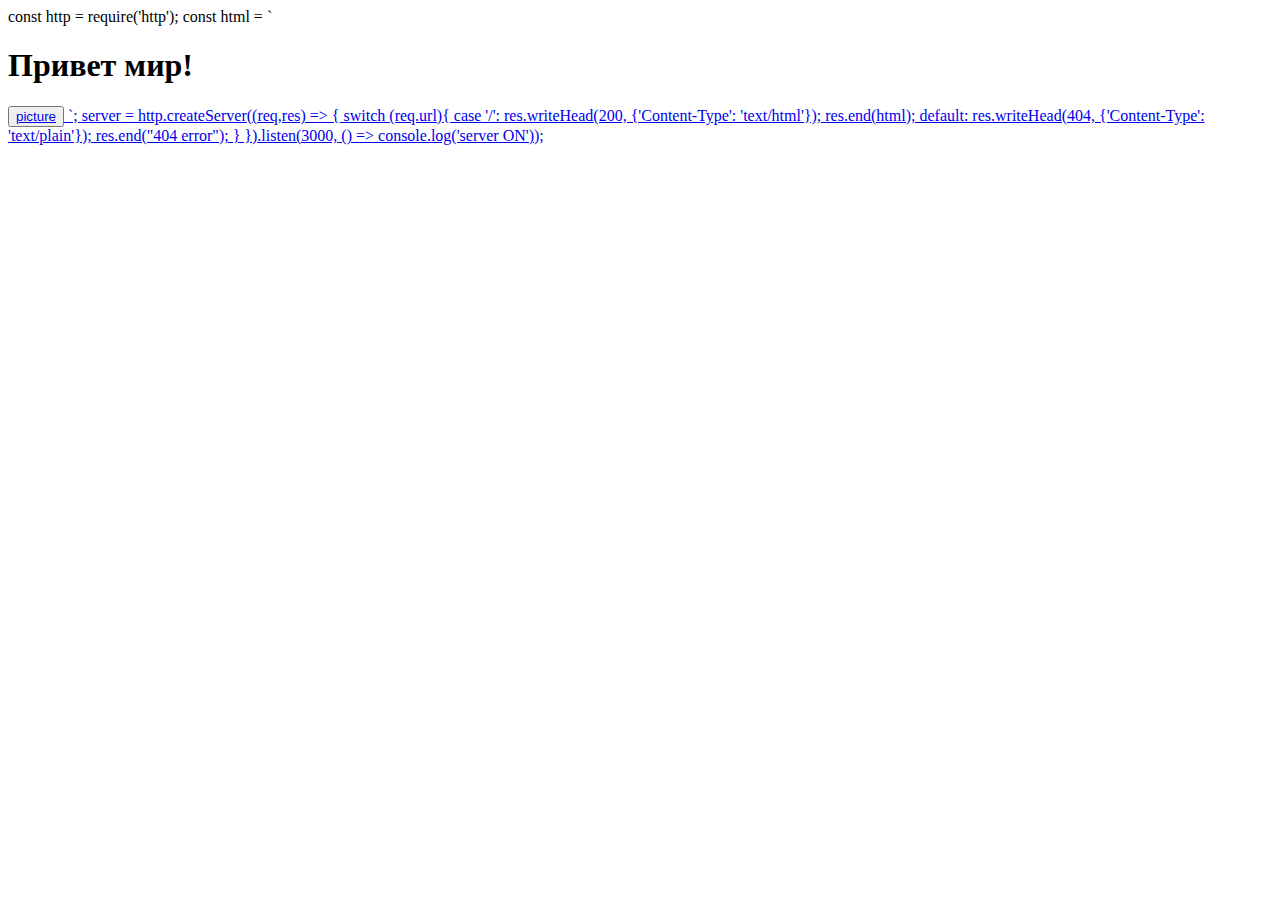
<file: 10/index.html>
const http = require('http');
const html = `
<!doctype>
<html>	
    <head>
    <meta charset="utf-8">	
    <title>Ханев</title>
    
    </head>
    <body>
        <h1>Привет мир!</h1>
        <button><a href="js.js">picture</button> 
      
    </body>
</html>`;
server = http.createServer((req,res) => {
    switch (req.url){
        case '/':
            res.writeHead(200, {'Content-Type': 'text/html'});
            res.end(html);
        default:
            res.writeHead(404, {'Content-Type': 'text/plain'});
	        res.end("404 error");
    }
	
}).listen(3000, () => console.log('server ON'));
</file>
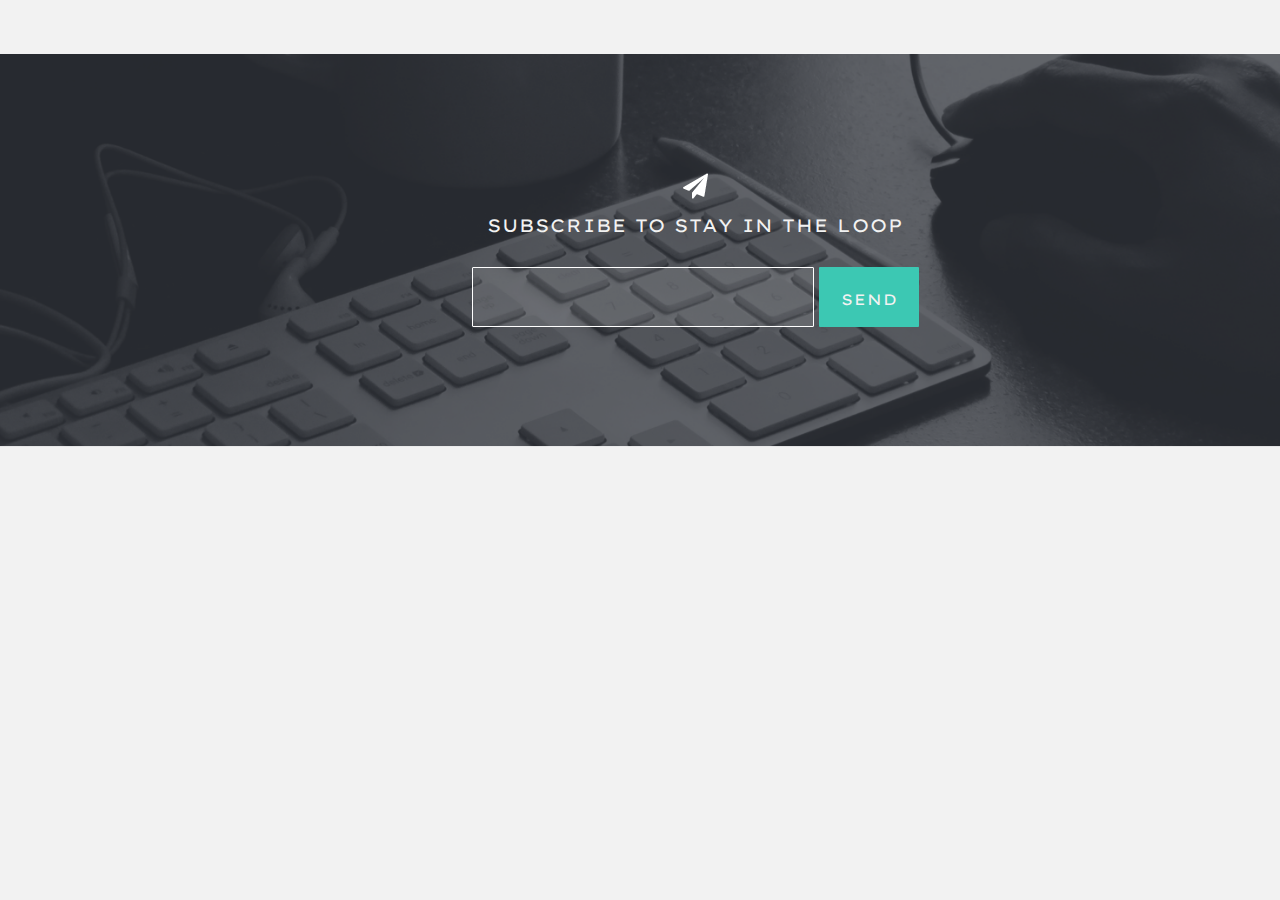
<file: 9web/index.html>
<!DOCTYPE html>
<html lang="en"> 

<head>
    <link href="https://fonts.googleapis.com/css2?family=Lexend+Giga&display=swap" rel="stylesheet">
    <link rel="stylesheet" href="style.css">
    <meta charset="UTF-8">
    <meta name="viewport" content="width=device-width, initial-scale=1.0">
    <title>Khanev</title>
</head>
<body>
    <div id="paper-plane">
        <img src="telegram.png" alt="" id="icon">
        <p class="text">SUBSCRIBE TO STAY IN THE LOOP</p>
        <form action="#" method="get" id="subscribe">
            <input type="text" name="" id="in" onchange="checker()">
            <button type="submit" id="submit" onclick="checker()">
                <p class="text">SEND</p>
            </button>
        </form>
    </div>
    <script src="check.js"></script>
</body>
</html>
</file>
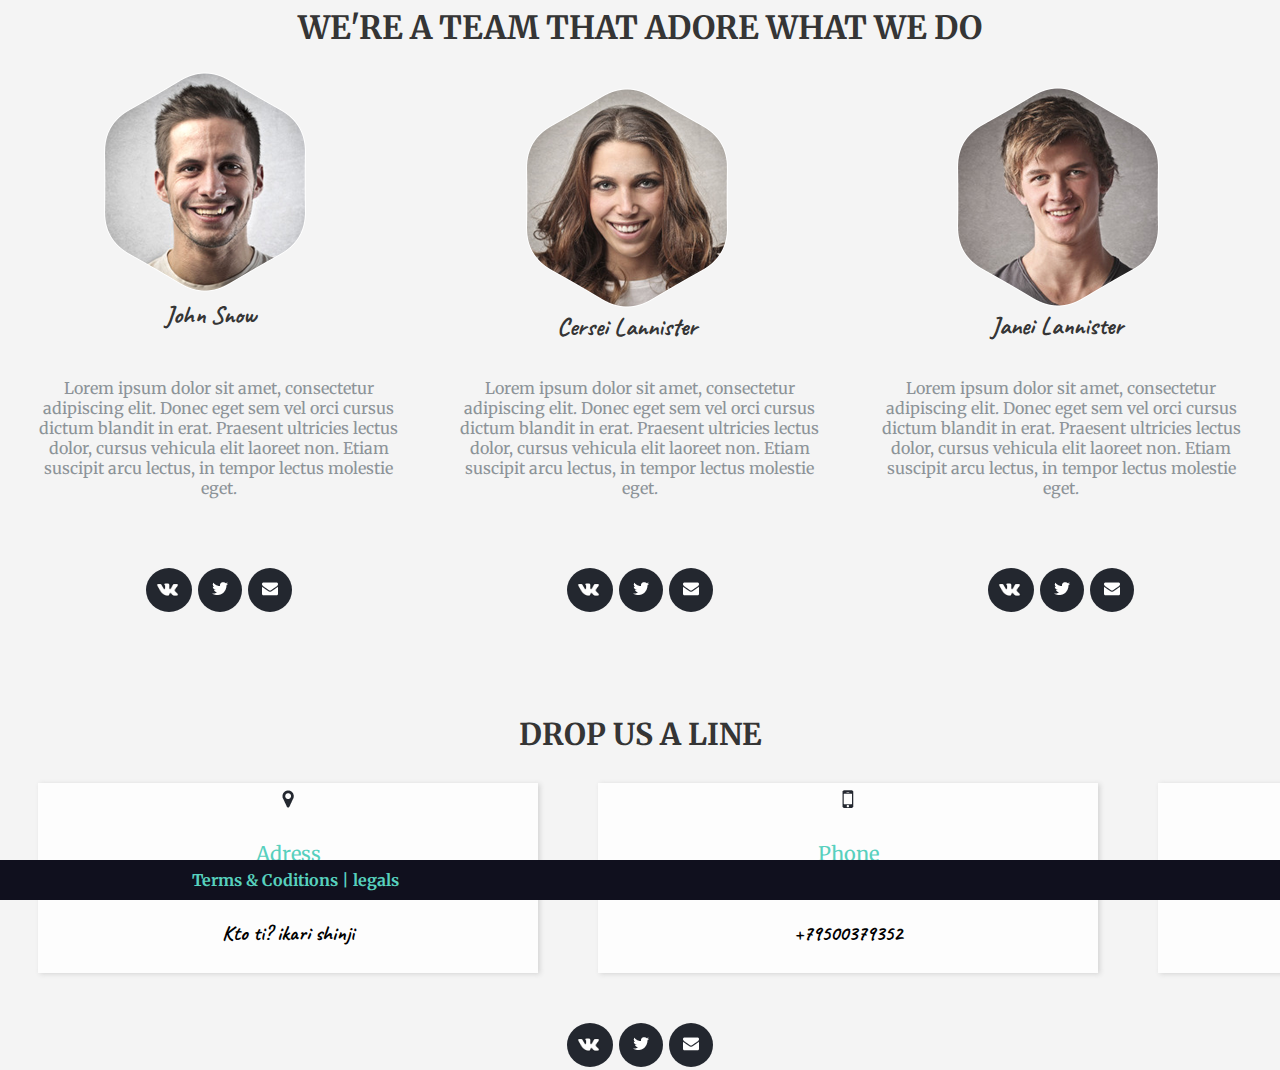
<file: lab5/index.html>
<html>
<head>
	<link rel="stylesheet" href="css/style.css">
	<link href="https://fonts.googleapis.com/css?family=Merriweather" rel="stylesheet">
	<link href="https://fonts.googleapis.com/css?family=Caveat" rel="stylesheet">
    <title>Title</title>
</head>

<body>

    <h1> WE'RE A TEAM THAT ADORE WHAT WE DO </h1>

    <div class="MainBox">
        <div class="code"><img src="css/John.png"><div class="text">John Snow</div>
        </div>
        <div class="computer"><img src="css/Cersei.png"><div class="text">Cersei Lannister</div></div>
        <div class="heart"><img src="css/Janei.png"><div class="text">Janei Lannister</div></div>
    </div>
    <div class="secondbox">
        <div class="box1">Lorem ipsum dolor sit amet, consectetur adipiscing elit. Donec eget sem vel orci cursus dictum blandit in erat. Praesent ultricies lectus dolor, cursus vehicula elit laoreet non. Etiam suscipit arcu lectus, in tempor lectus molestie eget.</div>
        <div class="box1">Lorem ipsum dolor sit amet, consectetur adipiscing elit. Donec eget sem vel orci cursus dictum blandit in erat. Praesent ultricies lectus dolor, cursus vehicula elit laoreet non. Etiam suscipit arcu lectus, in tempor lectus molestie eget.</div>
        <div class="box1">Lorem ipsum dolor sit amet, consectetur adipiscing elit. Donec eget sem vel orci cursus dictum blandit in erat. Praesent ultricies lectus dolor, cursus vehicula elit laoreet non. Etiam suscipit arcu lectus, in tempor lectus molestie eget.</div>
    </div>
   <div class="MainBox">
    <div class="MainBox">
        <div class="cod"><img src="css/vk.png" height="25px" width="25px"></div>
    <div class="code1"><img src="css/3.png"></div>
<div class="code1"><img src="css/2.png"></div></div>
          <div class="MainBox">
        <div class="cod"><img src="css/vk.png" height="25px" width="25px"></div>
    <div class="code1"><img src="css/3.png"></div>
<div class="code1"><img src="css/2.png"></div></div>
  <div class="MainBox">
        <div class="cod"><img src="css/vk.png" height="25px" width="25px"></div>
    <div class="code1"><img src="css/3.png"></div>
<div class="code1"><img src="css/2.png"></div></div>
    </div>
    <script type="text/javascript">
        let coode = document.querySelector('.code');
        function code() {alert ("John Snow");}
        coode.addEventListener('click', code);
        let comp = document.querySelector('.computer');
        function computer() {alert ("Cersei Lannister");}
        comp.addEventListener('click', computer);
        let hea = document.querySelector('.heart');
        function heart() {alert ("Janei Lannister");}
        hea.addEventListener('click', heart); 
    </script>

    <p align="center" class="header">DROP US A LINE</p>
    	<div class="contact" id="contact"> </div>
	<div class="MainBox">
    <div class="MainBox">
    	<div class="MainBox"><div class="cod"><a href="https://vk.com/loveflekswithoutcringe"><img src="css/vk.png" height="25px" width="25px"></a></div>
		<div class="code1"><img src="css/3.png"></div>
		<div class="code1"><img src="css/2.png"></div></div>
    </div>
     <div class="footer"> Terms & Coditions | legals </div>
 	</div>

 <script>
 	class NewContact{
 		constructor(src, title, info){ this.src = src; this.title = title; this.info = info;}}
 	let adr = new NewContact("css/pin.png", "Adress", "Kto ti? ikari shinji")
 	let phn = new NewContact("css/phone.png", "Phone", "+79500379352")
 	let eml = new NewContact("css/message.png", "Email", "shinjiikari@gmail.com")
 	let contact_array = [adr, phn, eml]
 	let contact = document.getElementById('contact');
 	contact_array.forEach(
 		function(pic){
 			let html = `<div class="block">
 			<img src="${pic.src}">
 			<p class="contact_txt" style="color: #57d0bd">${pic.title}</p>
 			<p style="color: black;font-size: 21px;font-family: 'Caveat';font-weight: bold;
 			">${pic.info}</p></div>`
 			let gghf = document.createElement('div');
 			gghf.innerHTML = html;
 			contact.appendChild(gghf);
 		})
 </script>
</body>
</html>
</file>
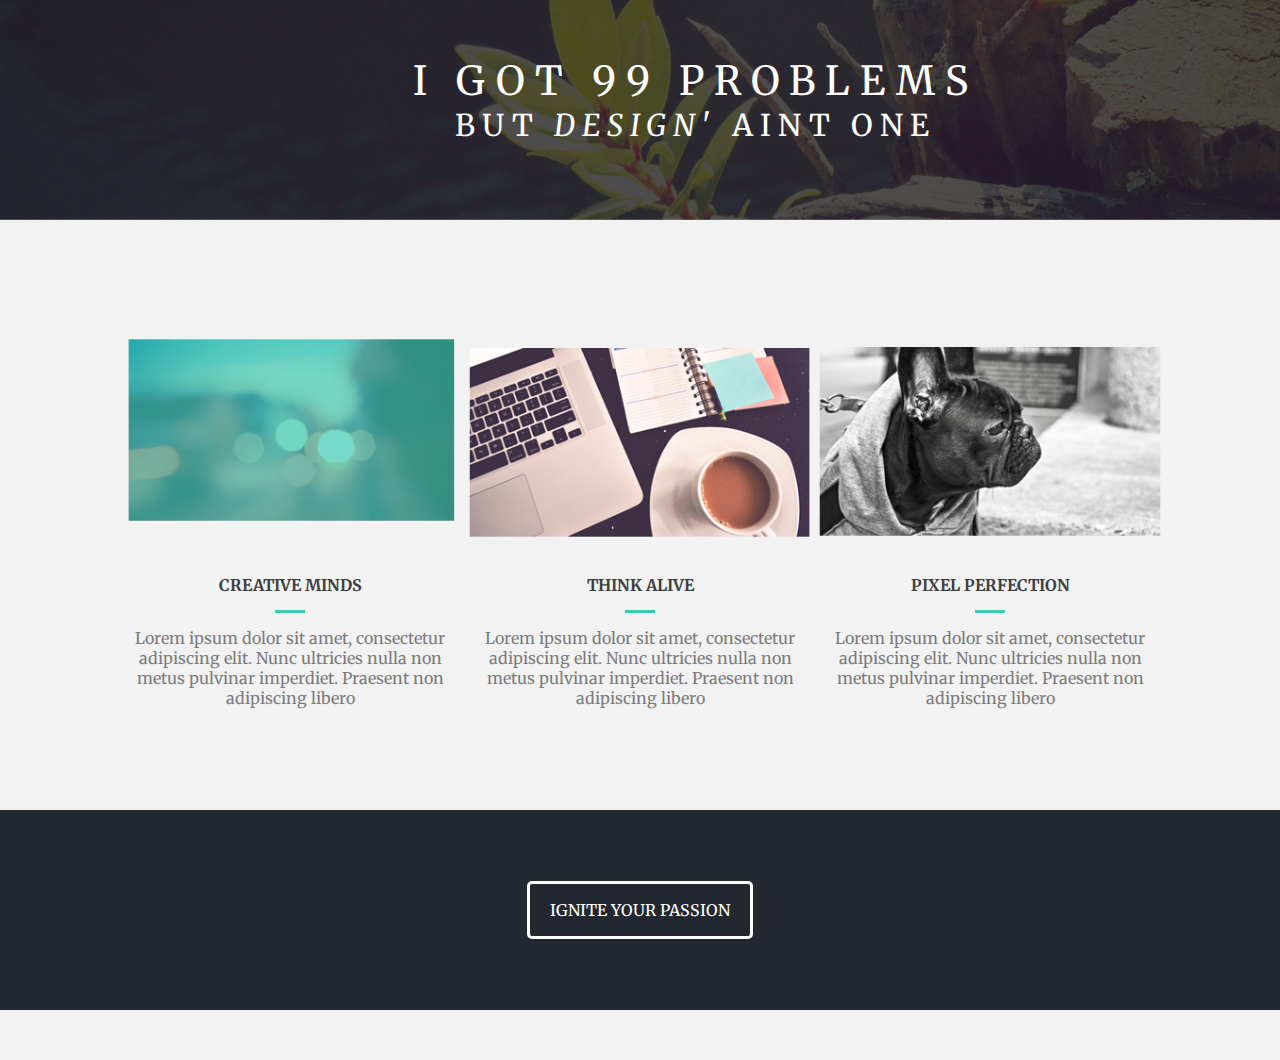
<file: lab6/index.html>
<!DOCTYPE html>
<html lang="ru">

<head>
    <link href="https://fonts.googleapis.com/css?family=Merriweather" rel="stylesheet">
    <link href="https://fonts.googleapis.com/css?family=Caveat" rel="stylesheet">
    <link rel="stylesheet" href="css/stl.css">
    <meta charset="UTF-8">
    <meta name="viewport" content="width=device-width, initial-scale=1.0">
    <title>Khanev</title>
</head>

<body>
    <div id="header">
    <p class="head">I got 99 problems</p>
    <p class="headd">But <em>design</em>' aint one</p>
    </div>
    <div id="mainbox">
    <div id="cards" class="cards"></div>
    </div>
    <footer id="footer">
    <div class="button"><a href="https://vk.com/loveflekswithoutcringe">
    <p id="button-text">IGNITE YOUR PASSION</p>
    </div>
    </footer>
</body>
<script src="blocks.js"></script>
</html>
</file>
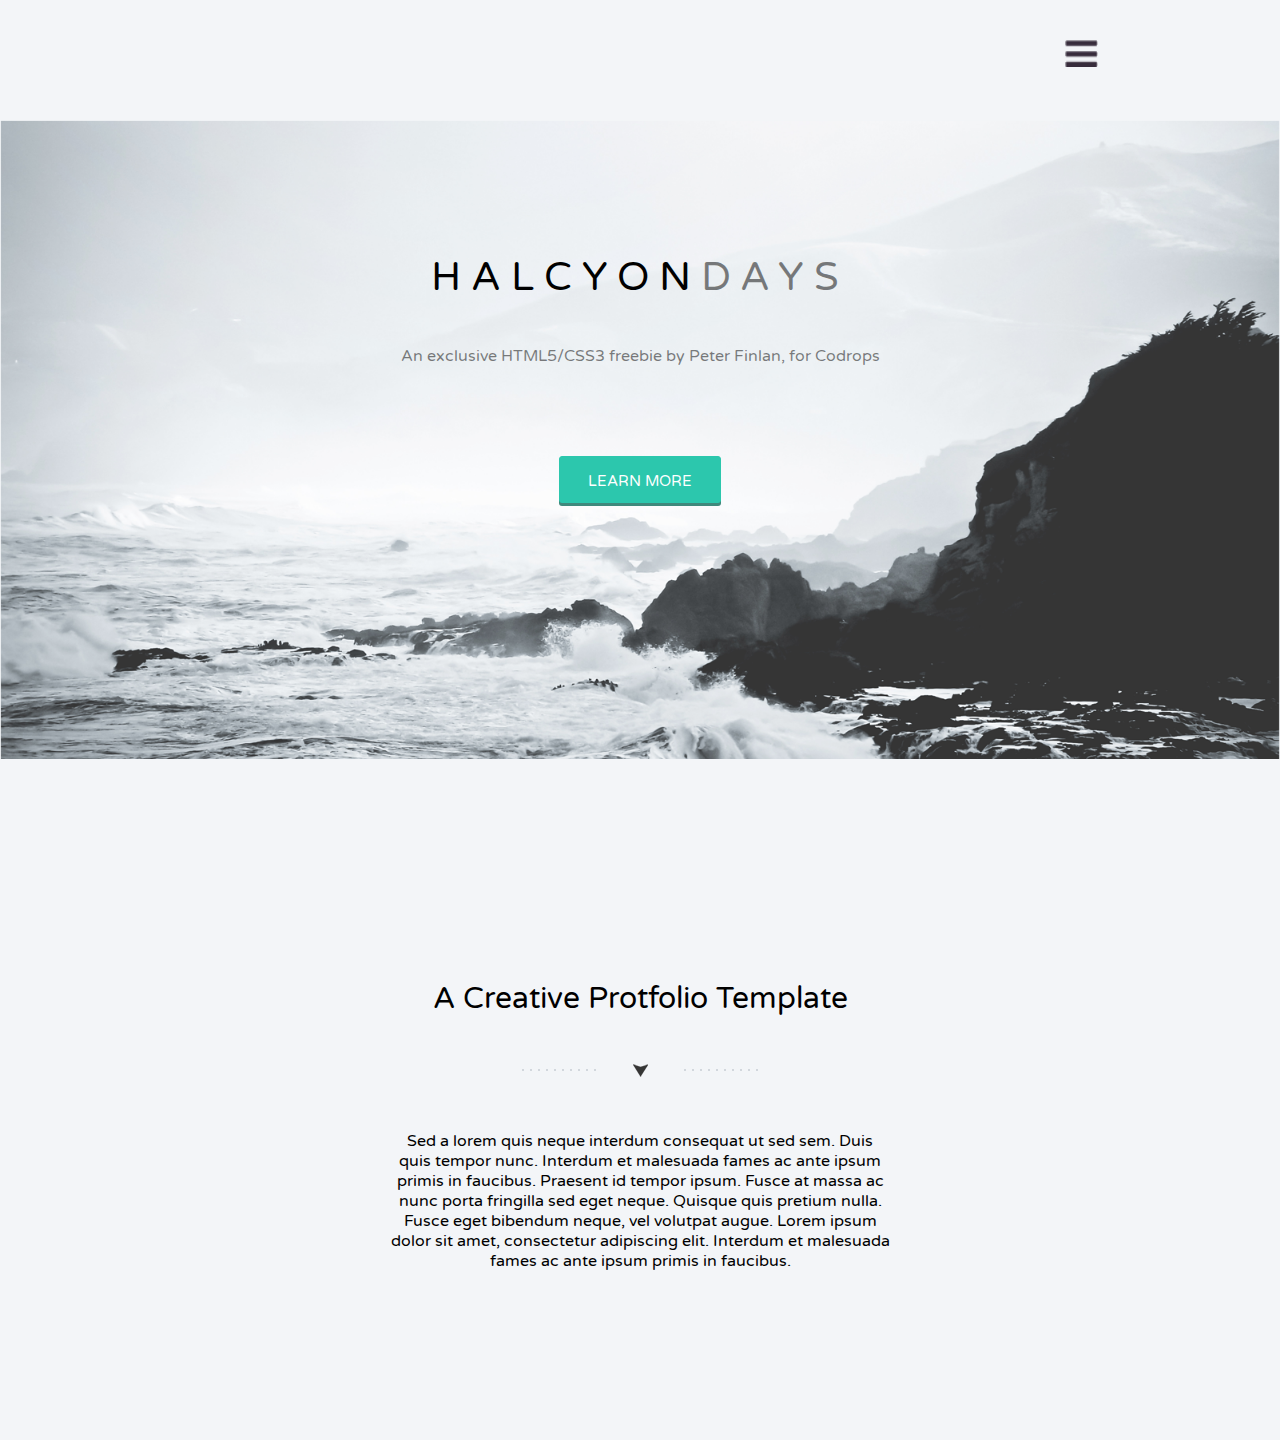
<file: lab7/index.html>
<!DOCTYPE html>
<html lang="ru">
<head>
	<title>Khanev</title>
    <link href='http://fonts.googleapis.com/css?family=Varela+Round' rel='stylesheet' type='text/css'>
    <link rel="stylesheet" href="css/stl.css">
    <meta charset="UTF-8">
    <meta name="viewport" content="width=device-width, initial-scale=1.0">
   
</head>
<body>
    <div id="header">
    <div id="button"></div>
    <span class="txthead"> HALCYON<span class="txtheadd">DAYS</span></span>
    <span class="txtheaddd">An exclusive HTML5/CSS3 freebie by Peter Finlan, for Codrops</span>
    <div class="knopka"><div id="knopka-text"><a href="https://vk.com/loveflekswithoutcringe">LEARN MORE</a></div></div>
    </div>
    <div class="mainbox">
     <p id="zagolovok">A Creative Protfolio Template</p>
	<div class="line"></div>
	<div class="xtx">
	<div class="txt">Sed a lorem quis neque interdum consequat ut sed sem. Duis quis tempor nunc. Interdum et malesuada fames ac ante ipsum primis in faucibus. Praesent id tempor ipsum. Fusce at massa ac nunc porta fringilla sed eget neque. Quisque quis pretium nulla. Fusce eget bibendum neque, vel volutpat augue. Lorem ipsum dolor sit amet, consectetur adipiscing elit. Interdum et malesuada fames ac ante ipsum primis in faucibus.</div></div>
    </div>
<script type="text/javascript">
const url = "https://jsonplaceholder.typicode.com/posts?userId=1"
function fetchSome() {
    console.log("Fetch started")
    return fetch(url)
        .then(respone => respone.json())
}
fetchSome()
    .then(data => {
        console.log("Data: ", data)
    })
    .catch(e => console.error(e))

async function fetchSomeAsync() {
    console.log("Async fetch started")
    try {
        const respone = await fetch(url)
        const data = await respone.json()
        console.log("Data: ", data)
    } catch (e) {
        console.error(e)
    }
}
fetchSomeAsync()
</script>
</body>
</html>
</file>
<file: 9web/style.css>
html {
    height: 100%;
}
body {
    height: 100%;
    margin: 0;
    padding: 0;
    background-color: #f2f2f2
}
.text {
    letter-spacing: 1px;
    margin: 0 auto;
    font-family: 'Lexend Giga';
    color: #f2f2f2;
}
#paper-plane {
    display: flex;
    flex-direction: column;
    justify-content: center;
    align-items: center;
    background: url(bg.png) no-repeat;
    min-width: 155vh;
    height: 500px;
    background-position: center;
    background-size: 100%;
    margin-left: -2px;
}

#paper-plane img {
    padding-bottom: 15px;
}

#paper-plane p {
    font-size: 18px;
    padding-bottom: 30px;
}
#subscribe {
    display: inline-flex;
    justify-content: center;
    width: 100%;
    height: 60px;
}
#subscribe input {
    width: 300px;
    background-color: transparent;
    border: 2px solid rgba(212, 212, 212, 0.897);
    border-radius: 1px;
    font-size: 150%;
    text-align: center;
}
#subscribe button {
    border: none;
    border-radius: 1px;
    margin-left: 5px;
    width: 100px;
    height: 100%;
    background-color: rgb(60, 200, 179);
    outline: none;
}
#subscribe button p {
    padding-top: 25%;
    font-size: 15px;
    display: flex;
    justify-content: center;
    align-content: center;
} 
#subscribe button p:hover{
    opacity: 74%;
}
#subscribe input[type=submit]{
    background: rgba(13, 232, 202, 0.8)
}
#subscribe input[type=text] { 
    background-color: rgba(255, 255, 255, 0.1);
    border: solid 1px #fff; padding: 20px;
    color: #fff; }
#subscribe input[type=submit] {
    background: rgba(13, 232, 202, 0.8); }
#subscribe input[type=submit]:hover {
    background: rgba(61, 201, 179, 1);
    border: solid 1px rgba(61, 201, 179, 1); 
    color: #fff; }
</file>
<file: lab5/css/style.css>
body
{
	background-color: #F4F4F4;
	height: 115%;
}

.MainBox
	{
	display: flex;
	flex-direction: row;
	justify-content: space-around;
	}
.text
	{
	color:#353535;
	font-family: 'Caveat';
	font-size: 25px;
	font-weight: bold;
	text-align: center;
	}
.code1{
	background-color: #23272f;
	padding-left:14px;
	padding-top:14px;
	margin: 3px;
	width: 30px;
	height: 30px;
	border-radius: 50%;
	margin-top: 50px;
}
.code1:hover{
	background-color:#57d0bd;
}

.cod{
	background-color: #23272f;
	padding-left:9px;
	padding-top:9px;
	margin: 3px;
	width: 37px;
	height: 35px;
	border-radius: 50%;
	margin-top: 50px;
}
.cod:hover{
	background-color:#57d0bd;
}
.block{
	background-color: #FDFDFD;
	margin-left: 30px;
	margin-right: 30px;
	display: flex;
	flex-direction: column;
	align-items: center;
	justify-content: space-around;
	width: 500px;
	height: 190px;
	box-shadow: 2px 1px 5px #D4D4D4;
}
.header{
	margin-top:100px;
	text-align: center;
	color: #353535;
	font-size: 30px;
	font-family: 'Merriweather' ;
	font-weight: bold;
	}
.footer{
	padding-top: 10px;
	padding-bottom: 10px;
	padding-left: 30%;
	color: #57d0bd;
	font-family: 'Merriweather';
	font-weight: bold;
	position: fixed;
	bottom: 0px;
	background-color: #10101E;
	width: 100%;
	height: 20px
}
	.contact_txt
{
	font-family: 'Merriweather';
	font-size: 20;
}
	.contact
{
	display: flex;
	flex-direction: row;
	justify-content: space-around;
	align-items: center;
}







h1{
	text-align: center;
	color: #353535;
	font-family: 'Merriweather' , bold;
}
.computer{

	font-size: 30px;
	margin: 10px;
	padding: 5px;
	text-align: center;
}
.heart{

	font-size: 30px;
	margin: 10px;
	padding: 5px;
	text-align: center;
}
.secondbox{
	display: flex;
	flex-direction: row;
	justify-content: space-around;
}
.box1{

	color: #8c9398;
	margin: 10px;
	padding: 10px;
	text-align: center;
	font-family: 'Merriweather' , bold;
}
</file>
<file: lab6/css/stl.css>
body {
    margin: 0;
    padding: 0;
    background-color: #f2f2f2
}

.head{
    font-size: 40px;
    letter-spacing: 10px;   
    color: #fff;
    text-align: center;
    margin: 0 auto;
    font-family: 'Merriweather';
    text-transform: uppercase;
}
.headd{
    font-size: 30px;
    letter-spacing: 7px;
    color: #fff;
    text-align: center;
    margin: 0 auto;
    font-family: 'Merriweather';
    text-transform: uppercase;
}

#header {
    display: flex;
    align-items: center;
    flex-direction: column;
    justify-content: center;
    height: 300px;
    min-width: 155vh;
    background: url(bg.png) no-repeat;
    background-size: 100%;
    background-position: center;
    margin-bottom: 70px;
    margin-left: -2px;
    margin-top: -50px;
    text-align: center;
}
#mainbox {
    height: 30em;
}

.cards {
    display: flex;
    flex-direction: row;
    min-width: min-content;
    width: 60%;
    margin: 0 auto;
}
.card {
    display: flex;
    flex-direction: column;
    align-items: center;
    text-align: center;
    
}
.card-title {
    margin-bottom: 15px;
    font-family: 'Merriweather';
    font-weight: bold;
    color: #3e3e3e;
}
.line {
    color: #3dc9b3;
    height: 3px;
    width: 30px;
    background-color: #3dc9b3;
    margin-bottom: 15px;
}
.card-text {
    font-family: 'Merriweather';
    color: #7c7c7c;
    width: 100%;
}

.card-box {
    width: 350px;
    height: 220px;
    margin-bottom: 35px;
    position: relative;
}

.card-image {
    object-fit: cover;
    width: 100%;
    height: 100%;
}
.card-image:hover {
    opacity: 79%;
}
#footer {
    display: flex;
    justify-content: center;
    align-items: center;
    width: 100%;
    margin: 0;
    margin-top: 10px;
    height: 200px;
    background-color: #23272F;
}

.button {
    border: 3px solid white;
    width: auto;
    height: auto;
    border-radius: 5px;
    color: white;
}
#button-text {
    text-align: center;
    font-family: 'Merriweather';
    color: #fff;
    padding-left: 20px;
    padding-right: 20px;
}
a{
    text-decoration: none;
 }
.button:hover {
    opacity: 50%;
}
</file>
<file: lab7/css/stl.css>
body {
    margin: 0;
    padding: 0;
    background-color: #f3f5f8;
}

#button{
    display: flex;
    height: 3.7vh;
    width: 3.7vh;
    background: url(mobile_nav.png) no-repeat;
    background-size: 100%;
    margin-left: 69%;
    margin-top: 50px;
}
.txthead{
    font-size: 40px;
    letter-spacing: 10px;   
    color: rgba(0, 0, 0, 1);
    text-align: center;
    margin: 0 auto;
    font-family: 'Varela Round';
    margin-top: 20vh;
}
.txtheadd{
    font-size: 40px;
    letter-spacing: 10px;   
    color: rgba(0, 0, 0, .5);
    text-align: center;
    font-family: 'Varela Round';
    margin-top: 20vh;
}
.txtheaddd{
    font-size: 16px;
    color: rgba(0, 0, 0, .5);
    text-align: center;
    margin: 0 auto;
    font-family: 'Varela Round';
    margin-top: 5vh;
}

#header {
    display: flex;
    align-items: center;
    flex-direction: column;
    justify-content: flex-start;
    height: 100vh;
    width: 100%;
    background: url(bg.png) no-repeat;
    background-size: 100%;
    background-position: center;
    text-align: center;
    margin-top: -10px;
}

.knopka {
    margin-top: 10vh;
    border: 1px solid rgba(44, 199, 173, 1);
    background-color: rgba(44, 199, 173, 1);
    box-shadow: 0 3px rgba(63, 137, 124, 1);
    width: 130px;
    height: 30px;
    border-radius: 3px;
    color: white;
    padding-left:15px;
    padding-right:15px;
    padding-top: 15px;
}
#knopka-text {
    text-align: center;
    font-family: 'Varela Round';
    color: #fff;
    font-size: 15px;
}
a{
    color: #fff;
    text-decoration: none;
 }
.knopka:hover {
    opacity: 80%;
}
#button:hover {
    opacity: 65%;
}
.mainbox {
    height: 50vh;
}
#zagolovok{
    margin-top: 10vh;
    text-align: center;
    font-family: 'Varela Round';
    font-size: 30px;
}
.line{
    font-size: 15px;
    text-transform: uppercase;
    background: url(strelka.png) no-repeat center bottom;
    padding-bottom: 30px;
    font-weight: bold;
}
.xtx{
    margin-top:6vh;
    display: flex;
    justify-content: center;
}
.txt{
    text-align: center;
    font-family: 'Varela Round';
    font-size: 16px;
    width: 39%;
}
</file>
